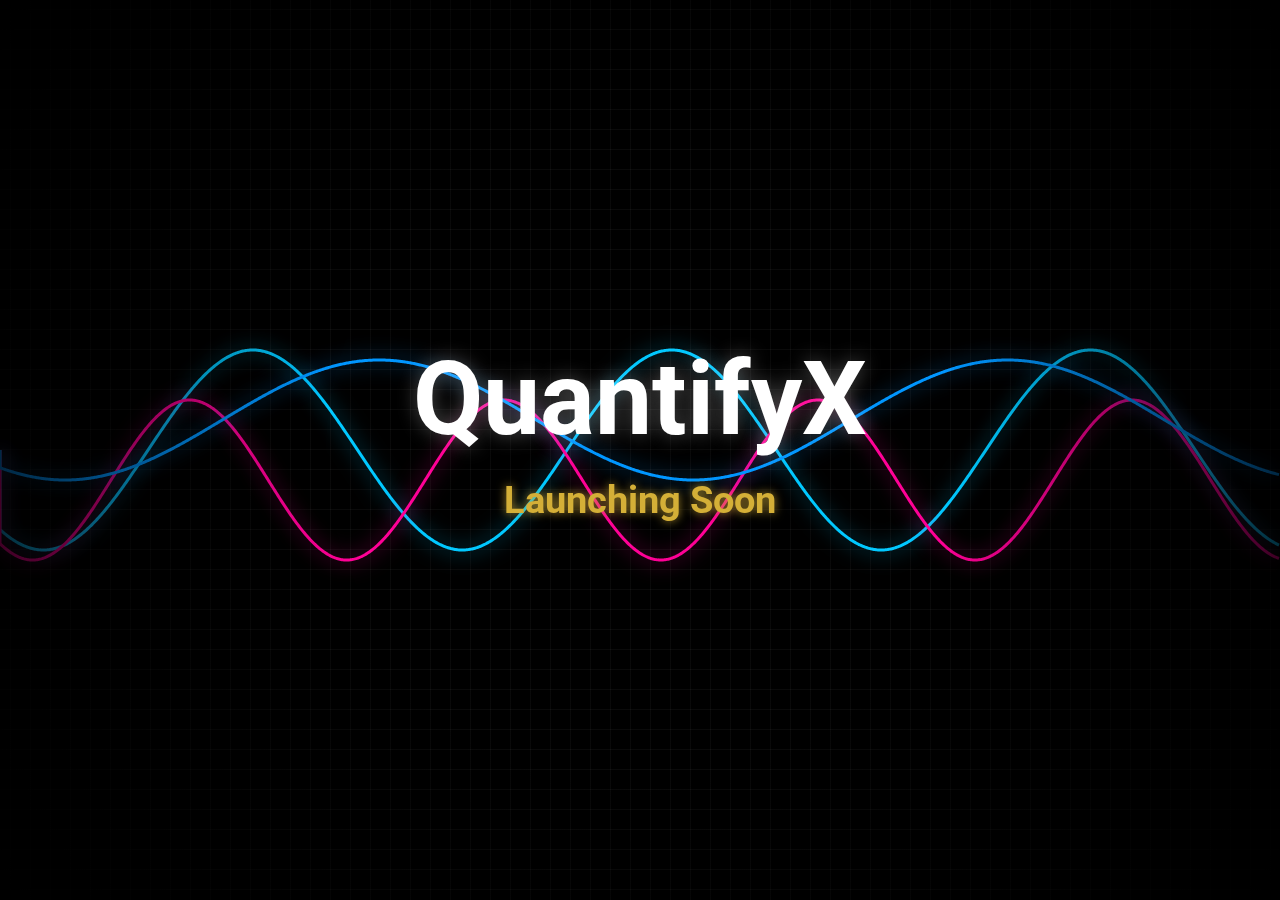
<file: gridindex.html>
<!DOCTYPE html>
<html lang="en">
<head>
    <meta charset="UTF-8">
    <meta name="viewport" content="width=device-width, initial-scale=1.0">
    <title>QuantifyX - Launching Soon</title>
    <style>
        /* Importing a modern, professional font */
        @import url('https://fonts.googleapis.com/css2?family=Roboto:wght@400;700&display=swap');

        /* Basic styling for body to center content and set background */
        body {
            margin: 0;
            height: 100vh;
            display: flex;
            align-items: center;
            justify-content: center;
            background-color: black;
            font-family: 'Roboto', sans-serif;
            overflow: hidden;
            position: relative;
            color: white;
        }

        /* Container for the text content */
        .container {
            text-align: center;
            position: relative;
            z-index: 2; /* Ensures text is above background */
        }

        /* Styling for the main title "QuantifyX" */
        h1 {
            font-size: 8vw; /* Responsive font size */
            font-weight: 700;
            margin: 0;
            position: relative;
            text-shadow: 0 0 20px rgba(255, 255, 255, 0.3); /* Subtle glow effect */
        }

        /* Styling and animation for the "Launching Soon" text */
        p {
            font-size: 3vw; /* Reduced responsive font size */
            margin-top: 2vh;
            font-weight: 700; /* Bold for emphasis */
            color: #d4af37; /* Light goldish tone */
            animation: pulse 2s infinite, float 3s ease-in-out infinite;
            text-shadow: 0 0 10px rgba(212, 175, 55, 0.8); /* Glowing effect */
        }

        /* Pulse animation to draw attention */
        @keyframes pulse {
            0%, 100% {
                transform: scale(1);
            }
            50% {
                transform: scale(1.1);
            }
        }

        /* Floating animation for "Launching Soon" */
        @keyframes float {
            0%, 100% {
                transform: translateY(0);
            }
            50% {
                transform: translateY(-10px);
            }
        }

        /* Grid background */
        .grid-background {
            position: absolute;
            top: 0;
            left: 0;
            width: 100%;
            height: 100%;
            z-index: 1; /* Behind the text but above the vignette */
            background-image: linear-gradient(0deg, transparent 24%, rgba(255, 255, 255, 0.05) 25%, rgba(255, 255, 255, 0.05) 26%, transparent 27%, transparent 74%, rgba(255, 255, 255, 0.05) 75%, rgba(255, 255, 255, 0.05) 76%, transparent 77%),
                              linear-gradient(90deg, transparent 24%, rgba(255, 255, 255, 0.05) 25%, rgba(255, 255, 255, 0.05) 26%, transparent 27%, transparent 74%, rgba(255, 255, 255, 0.05) 75%, rgba(255, 255, 255, 0.05) 76%, transparent 77%);
            background-size: 40px 40px; /* Adjust size for grid spacing */
        }

        /* Traditional vignette effect using a CSS layer */
        .vignette-layer {
            position: absolute;
            top: 0;
            left: 0;
            width: 100%;
            height: 100%;
            z-index: 1; /* Layered between the grid and the text */
            background: radial-gradient(circle, rgba(0, 0, 0, 0) 40%, rgba(0, 0, 0, 0.5) 70%, rgba(0, 0, 0, 0.8) 85%, black 100%);
            pointer-events: none; /* Ensures vignette doesn't interfere with other interactions */
        }

        /* Canvas for the wavy background */
        canvas {
            position: absolute;
            top: 0;
            left: 0;
            width: 100%;
            height: 100%;
            z-index: 0; /* Ensures canvas is behind the grid */
        }

        /* Media Queries for additional responsiveness */
        @media (max-width: 768px) {
            h1 {
                font-size: 10vw; /* Adjust font size on smaller screens */
            }

            p {
                font-size: 4.5vw; /* Adjust font size on smaller screens */
            }
        }
    </style>
</head>
<body>

    <!-- Main content container -->
    <div class="container">
        <!-- Main title "QuantifyX" -->
        <h1>QuantifyX</h1>
        <!-- "Launching Soon" text with reduced size and animation -->
        <p>Launching Soon</p>
    </div>

    <!-- Grid background -->
    <div class="grid-background"></div>

    <!-- Traditional black vignette effect -->
    <div class="vignette-layer"></div>

    <!-- Canvas for animated wavy background -->
    <canvas id="waveCanvas"></canvas>

    <script>
        // JavaScript to create the wavy background animation on the canvas
        const canvas = document.getElementById("waveCanvas");
        const ctx = canvas.getContext("2d");

        function resizeCanvas() {
            canvas.width = window.innerWidth;
            canvas.height = window.innerHeight;
        }

        resizeCanvas();

        // Waves with bright glowing colors and medium speed
        let wave1 = {
            y: canvas.height / 2,
            length: 0.015,
            amplitude: 100,
            frequency: 0.02, // Medium speed
            color: "rgba(0, 200, 255, 1)", // Bright cyan
            glow: "rgba(0, 200, 255, 0.7)" // Glow color
        };

        let wave2 = {
            y: canvas.height / 2 + 30,
            length: 0.02,
            amplitude: 80,
            frequency: 0.015, // Medium speed
            color: "rgba(255, 0, 150, 1)", // Bright magenta
            glow: "rgba(255, 0, 150, 0.7)" // Glow color
        };

        let wave3 = {
            y: canvas.height / 2 - 30,
            length: 0.01,
            amplitude: 60,
            frequency: 0.01, // Medium speed
            color: "rgba(0, 150, 255, 1)", // Bright blue
            glow: "rgba(0, 150, 255, 0.7)" // Glow color
        };

        let increment = 0;

        function animate() {
            ctx.clearRect(0, 0, canvas.width, canvas.height);

            // Draw waves with glowing effects
            drawWave(wave1);
            drawWave(wave2);
            drawWave(wave3);

            increment += wave1.frequency;
            requestAnimationFrame(animate);
        }

        function drawWave(wave) {
            ctx.beginPath();
            ctx.moveTo(0, canvas.height / 2);
            for (let i = 0; i < canvas.width; i++) {
                ctx.lineTo(
                    i,
                    wave.y + Math.sin(i * wave.length + increment) * wave.amplitude
                );
            }
            ctx.strokeStyle = wave.color;
            ctx.lineWidth = 3;
            ctx.shadowColor = wave.glow;
            ctx.shadowBlur = 20;
            ctx.stroke();
        }

        animate();

        // Adjust canvas size on window resize
        window.addEventListener('resize', () => {
            resizeCanvas();
            wave1.y = canvas.height / 2;
            wave2.y = canvas.height / 2 + 30;
            wave3.y = canvas.height / 2 - 30;
        });
    </script>

</body>
</html>
</file>
